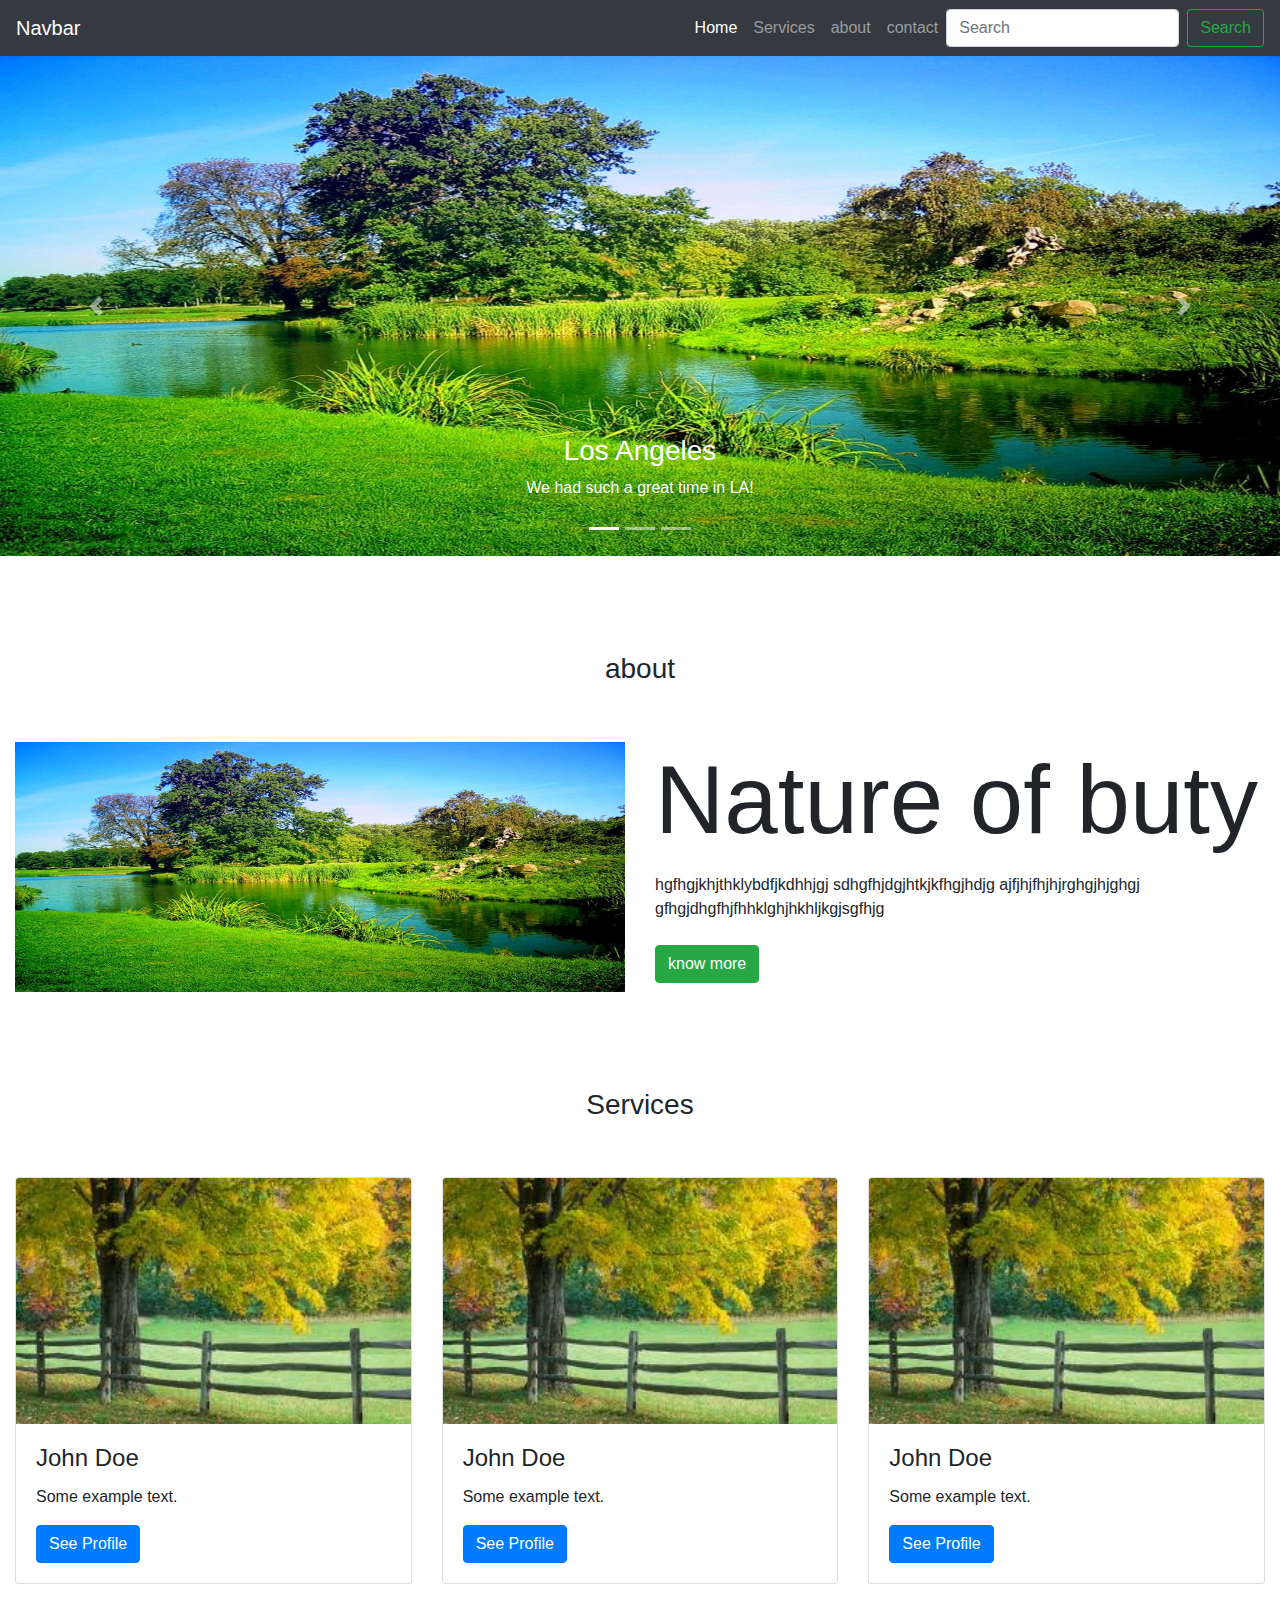
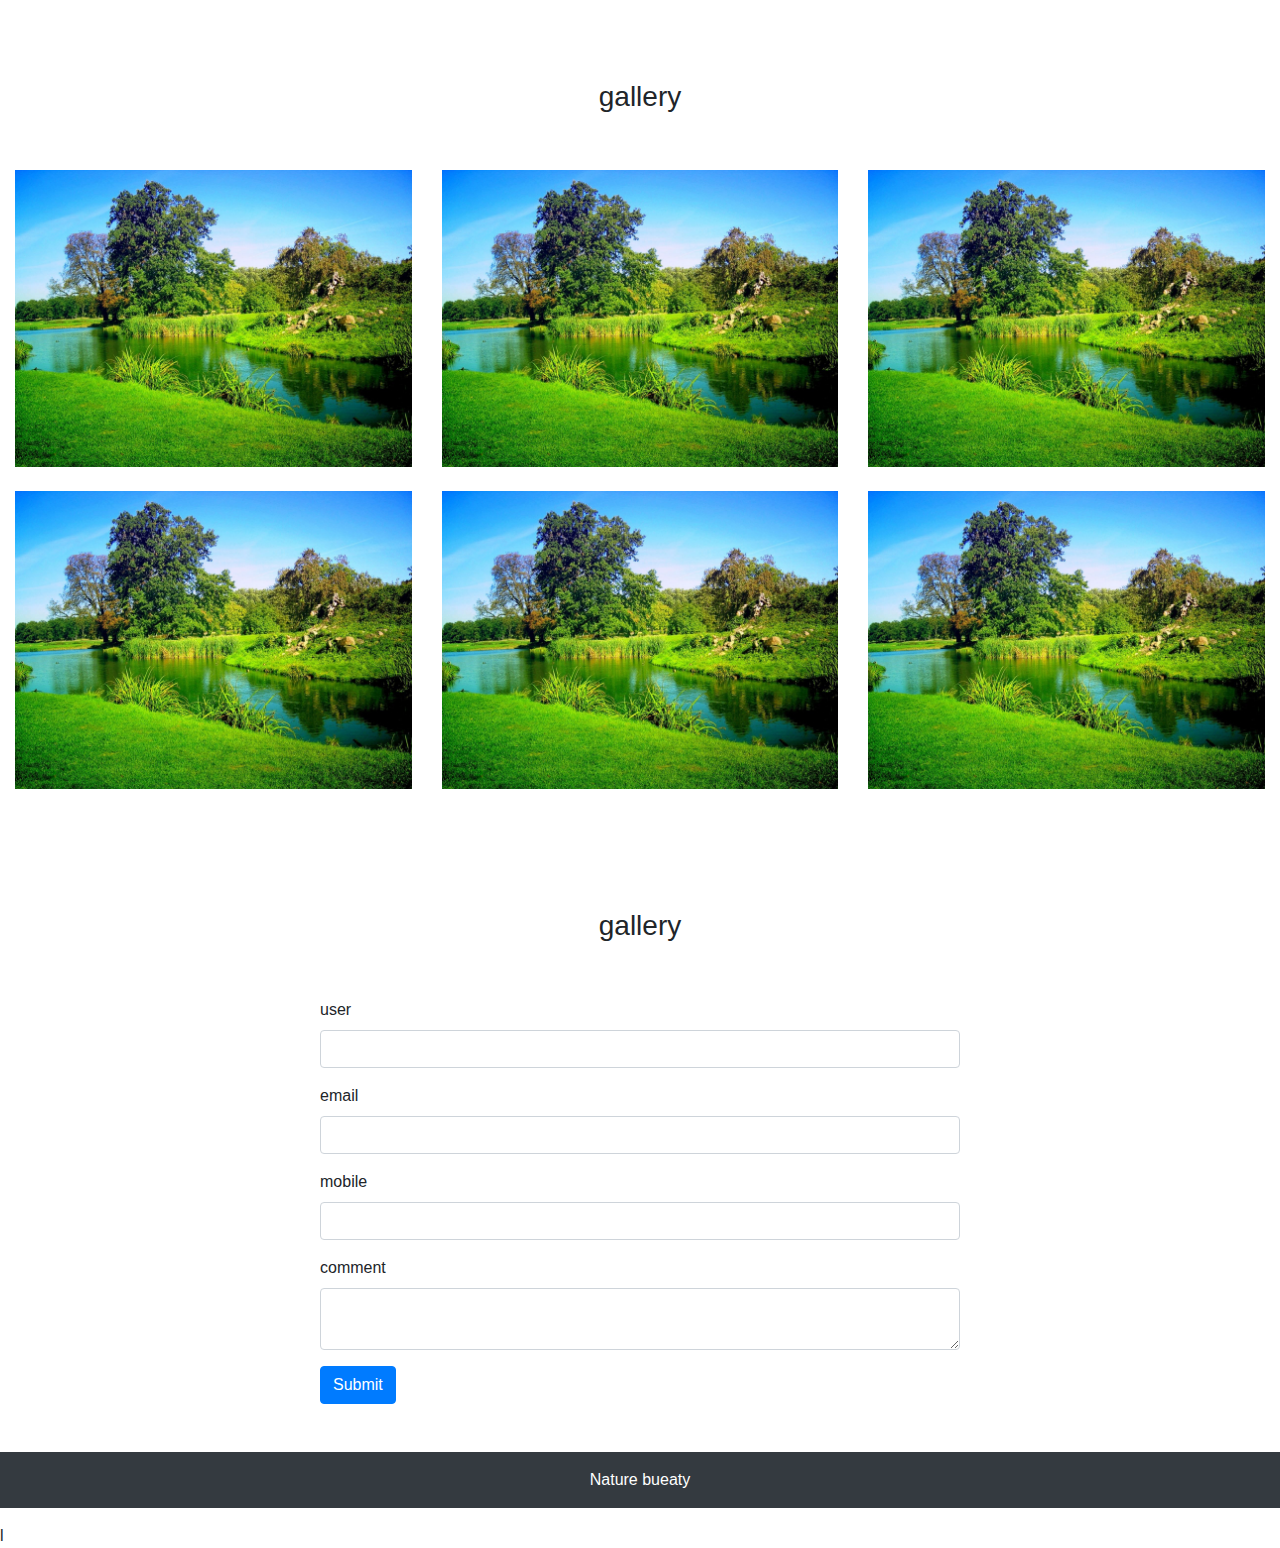
<file: phpwebiste/index.html>
<!DOCTYPE html>
<html lang="en">
<head>
    <meta charset="UTF-8">
    <meta name="viewport" content="width=device-width, initial-scale=1.0">
    <link rel="stylesheet" href="css/style.css">
    <link rel="stylesheet" href="https://maxcdn.bootstrapcdn.com/bootstrap/4.4.1/css/bootstrap.min.css">
    <title>my first website backend</title>
</head>
<body>
    <!---navbar start--->
<nav class="navbar navbar-expand-lg navbar-dark bg-dark">
  <a class="navbar-brand" href="#">Navbar</a>
  <button class="navbar-toggler" type="button" data-toggle="collapse" data-target="#navbarSupportedContent" aria-controls="navbarSupportedContent" aria-expanded="false" aria-label="Toggle navigation">
    <span class="navbar-toggler-icon"></span>
  </button>

  <div class="collapse navbar-collapse" id="navbarSupportedContent">
    <ul class="navbar-nav ml-auto">
      <li class="nav-item active">
        <a class="nav-link" href="index.php">Home <span class="sr-only">(current)</span></a>
      </li>
      <li class="nav-item">
        <a class="nav-link" href="#">Services</a>
      </li>
      <li class="nav-item">
        <a class="nav-link" href="about.php">about</a>
      </li>
      <li class="nav-item">
        <a class="nav-link" href="#">contact</a>
      </li>
    </ul>
    <form class="form-inline my-2 my-lg-0">
      <input class="form-control mr-sm-2" type="search" placeholder="Search" aria-label="Search">
      <button class="btn btn-outline-success my-2 my-sm-0" type="submit">Search</button>
    </form>
  </div>
</nav>
<!--nav bar end-->
    <!----slider start-->
    
<div id="demo" class="carousel slide" data-ride="carousel">
  <ul class="carousel-indicators">
    <li data-target="#demo" data-slide-to="0" class="active"></li>
    <li data-target="#demo" data-slide-to="1"></li>
    <li data-target="#demo" data-slide-to="2"></li>
  </ul>
  <div class="carousel-inner">
    <div class="carousel-item active">
      <img src="images/slide 1.jpg" alt="Los Angeles" width="1100" height="500">
      <div class="carousel-caption">
        <h3>Los Angeles</h3>
        <p>We had such a great time in LA!</p>
      </div>   
    </div>
    <div class="carousel-item">
      <img src="images/slide 2.jpg" alt="Chicago" width="1100" height="500">
      <div class="carousel-caption">
        <h3>Chicago</h3>
        <p>Thank you, Chicago!</p>
      </div>   
    </div>
    <div class="carousel-item">
      <img src="images/slide 5.jpg" alt="New York" width="1100" height="500">
      <div class="carousel-caption">
        <h3>New York</h3>
        <p>We love the Big Apple!</p>
      </div>   
    </div>
  </div>
  <a class="carousel-control-prev" href="#demo" data-slide="prev">
    <span class="carousel-control-prev-icon"></span>
  </a>
  <a class="carousel-control-next" href="#demo" data-slide="next">
    <span class="carousel-control-next-icon"></span>
  </a>
</div>
        <!---slider end-->
                                     <!---about section start-->
    <section class="my-5"> 
        <div class="py-5">
            <h3 class="text-center">about</h3>
        </div>
        <div class="container-fluid">
        <div class="row">
            <div class="col-lg-6 col-md-6 col-12">
                <img src="images\slide 1.jpg" class="img-fluid aboutimg">
                </div>
                <div class="col-lg-6 col-md-6 col-12">
                    <h2 class="display-1">Nature of buty</h2>
                    <p class="py-2">hgfhgjkhjthklybdfjkdhhjgj
                        sdhgfhjdgjhtkjkfhgjhdjg
                        ajfjhjfhjhjrghgjhjghgj
                        gfhgjdhgfhjfhhklghjhkhljkgjsgfhjg
                    
                    </p>
                    <a href="about.php" class="btn btn-success"> know more</a>
            </div>
        </div>
        </div>
    </section>          <!---about end-->
            <!---services start-->
            <section class="my-5"> 
        <div class="py-5">
            <h3 class="text-center">Services</h3>
        </div>
        <div class="container-fluid">    <!---container start-->
<div class="row"><!---row start-->
<!--card start-->
<div class="col-lg-4 col-md-4 col-12">    <!--column start-->
<div class="card">
  <img class="card-img-top" src="images\slide 3.jpg" alt="Card image">
  <div class="card-body">
    <h4 class="card-title">John Doe</h4>
    <p class="card-text">Some example text.</p>
    <a href="#" class="btn btn-primary">See Profile</a>
  </div>
</div>
</div><!---col end-->
<div class="col-lg-4 col-md-4 col-12">    <!--column start-->
<div class="card">
  <img class="card-img-top" src="images\slide 3.jpg" alt="Card image">
  <div class="card-body">
    <h4 class="card-title">John Doe</h4>
    <p class="card-text">Some example text.</p>
    <a href="#" class="btn btn-primary">See Profile</a>
  </div>
</div>
</div><!---col end-->
<div class="col-lg-4 col-md-4 col-12">    <!--column start-->
<div class="card">
  <img class="card-img-top" src="images\slide 3.jpg" alt="Card image">
  <div class="card-body">
    <h4 class="card-title">John Doe</h4>
    <p class="card-text">Some example text.</p>
    <a href="#" class="btn btn-primary">See Profile</a>
  </div>
</div>         <!---card part end-->
</div><!---col end-->
</div><!---row end-->
        </div><!---container end-->
        </section>     <!---services section end-->
        <section class="my-5">    <!---gallery section start--> 
        <div class="py-5">
            <h3 class="text-center">gallery</h3>
        </div>
        <div class="container-fluid"><!--container fluid div start-->
            <div class="row"><!--row start-->
            <div class="col-lg-4 col-md-4 col-12">
                <img src="images/slide 1.jpg" class="img-fluid pb-4" >
            </div>
            <div class="col-lg-4 col-md-4 col-12">
                <img src="images/slide 1.jpg" class="img-fluid pb-4" >
            </div>
            <div class="col-lg-4 col-md-4 col-12">
                <img src="images/slide 1.jpg" class="img-fluid pb-4" >
            </div>
            <div class="col-lg-4 col-md-4 col-12">
                <img src="images/slide 1.jpg" class="img-fluid pb-4" >
            </div>
            <div class="col-lg-4 col-md-4 col-12">
                <img src="images/slide 1.jpg" class="img-fluid pb-4" >
            </div>
            <div class="col-lg-4 col-md-4 col-12">
                <img src="images/slide 1.jpg" class="img-fluid pb-4" >
            </div>
        </div><!--row end-->
    </div><!--container fluid div end-->
</section><!--gallery section end-->
</section>     <!---services section end-->
       
<section class="my-5">    <!---form section start--> 
        <div class="py-5">
            <h3 class="text-center">gallery</h3>
        </div>
        <div class="w-50 m-auto">   <!--form div start-->
            <form action="userinfo.php" method= "post">
                 <div class="form-group">
                     <label for="">user</label>
                     <input type="text" name="user" autocomplete="off" class="form-control">
                 </div>
                 <div class="form-group">
                     <label for="">email</label>
                     <input type="text" name="email" autocomplete="off" class="form-control">
                 </div>
                 <div class="form-group">
                     <label for="">mobile</label>
                     <input type="text" name="mobile" autocomplete="off" class="form-control">
                 </div>
                 <div class="form-group">
                     <label for="">comment</label>
                     <textarea class="form-control" name="comment"></textarea>
                 </div>
                 <button type="submit" class="btn btn-primary">Submit</button>
            </form>
        </div>  <!---form div end-->
</section>

    <footer>
        <p class="py-3 bg-dark text-white text-center">Nature bueaty</p>
    </footer>
           
  <script src="https://ajax.googleapis.com/ajax/libs/jquery/3.4.1/jquery.min.js"></script>
  <script src="https://cdnjs.cloudflare.com/ajax/libs/popper.js/1.16.0/umd/popper.min.js"></script>
  <script src="https://maxcdn.bootstrapcdn.com/bootstrap/4.4.1/js/bootstrap.min.js"></script>
</body>
l
</file>
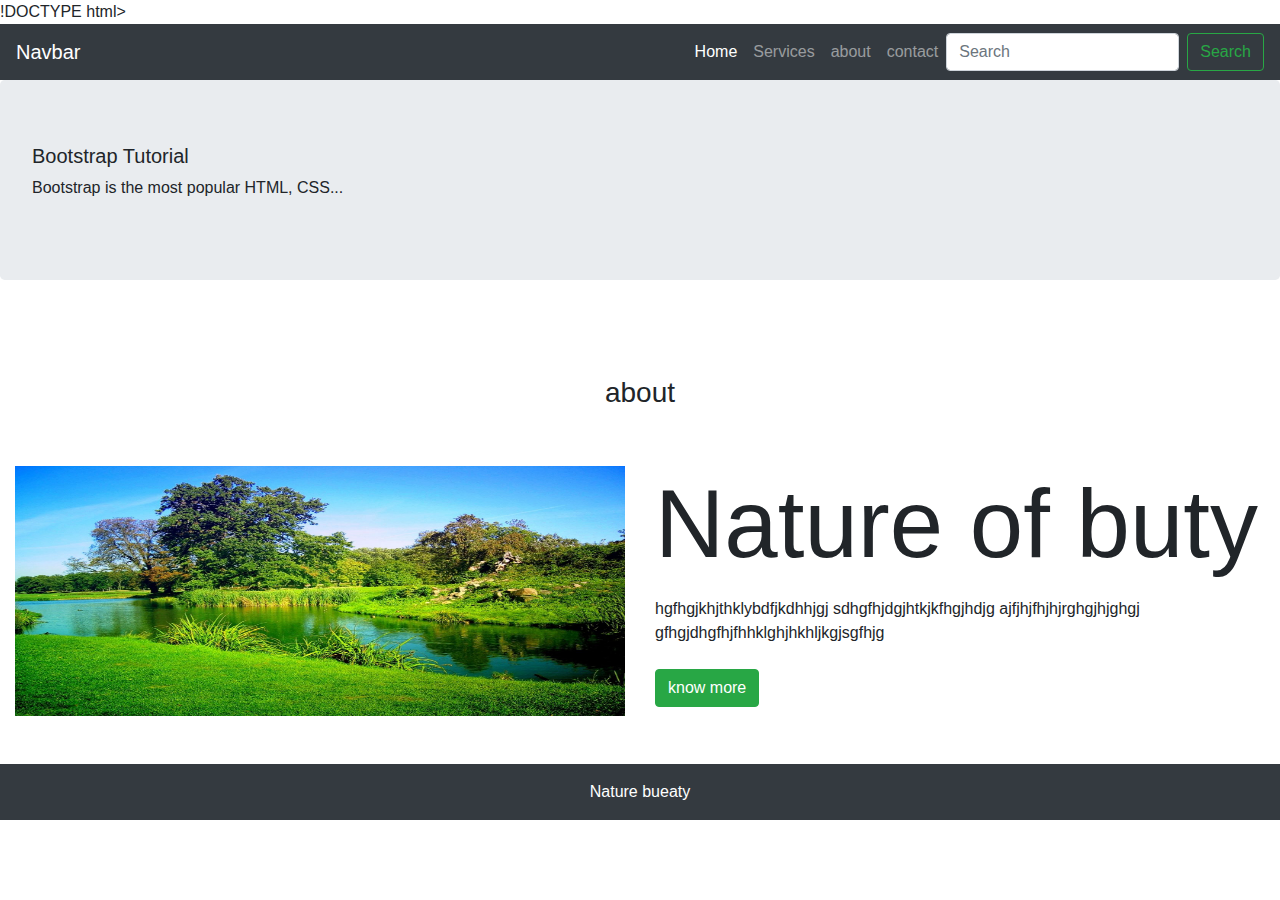
<file: phpwebiste/about.html>
!DOCTYPE html>
<html lang="en">
<head>
    <meta charset="UTF-8">
    <meta name="viewport" content="width=device-width, initial-scale=1.0">
    <link rel="stylesheet" href="css/style.css">
    <link rel="stylesheet" href="https://maxcdn.bootstrapcdn.com/bootstrap/4.4.1/css/bootstrap.min.css">
    <title>my first website backend</title>
</head>
<body>
    <!---navbar start--->
<nav class="navbar navbar-expand-lg navbar-dark bg-dark">
  <a class="navbar-brand" href="#">Navbar</a>
  <button class="navbar-toggler" type="button" data-toggle="collapse" data-target="#navbarSupportedContent" aria-controls="navbarSupportedContent" aria-expanded="false" aria-label="Toggle navigation">
    <span class="navbar-toggler-icon"></span>
  </button>

  <div class="collapse navbar-collapse" id="navbarSupportedContent">
    <ul class="navbar-nav ml-auto">
      <li class="nav-item active">
        <a class="nav-link" href="index.php">Home <span class="sr-only">(current)</span></a>
      </li>
      <li class="nav-item">
        <a class="nav-link" href="#">Services</a>
      </li>
      <li class="nav-item">
        <a class="nav-link" href="about.php">about</a>
      </li>
      <li class="nav-item">
        <a class="nav-link" href="#">contact</a>
      </li>
    </ul>
    <form class="form-inline my-2 my-lg-0">
      <input class="form-control mr-sm-2" type="search" placeholder="Search" aria-label="Search">
      <button class="btn btn-outline-success my-2 my-sm-0" type="submit">Search</button>
    </form>
  </div>
</nav>
<div class="jumbotron">
  <h5>Bootstrap Tutorial</h5>
  <p>Bootstrap is the most popular HTML, CSS...</p>
</div>
<section class="my-5"> 
        <div class="py-5">
            <h3 class="text-center">about</h3>
        </div>
        <div class="container-fluid">
        <div class="row">
            <div class="col-lg-6 col-md-6 col-12">
                <img src="images\slide 1.jpg" class="img-fluid aboutimg">
                </div>
                <div class="col-lg-6 col-md-6 col-12">
                    <h2 class="display-1">Nature of buty</h2>
                    <p class="py-2">hgfhgjkhjthklybdfjkdhhjgj
                        sdhgfhjdgjhtkjkfhgjhdjg
                        ajfjhjfhjhjrghgjhjghgj
                        gfhgjdhgfhjfhhklghjhkhljkgjsgfhjg
                    
                    </p>
                    <a href="about.php" class="btn btn-success"> know more</a>
            </div>
        </div>
        </div>
    </section>
    
    <footer>
        <p class="py-3 bg-dark text-white text-center">Nature bueaty</p>
    </footer>
           
</body>

</html>
</file>
<file: phpwebiste/css/style.css>
*{ margin: 0; padding: 0; box-sizing: border-box;}
.carousel-inner img {
    width: 100%;
    height: vh;
  }
  .aboutimg{
      width: 100%;
      height: 250px!important;
  }
</file>
